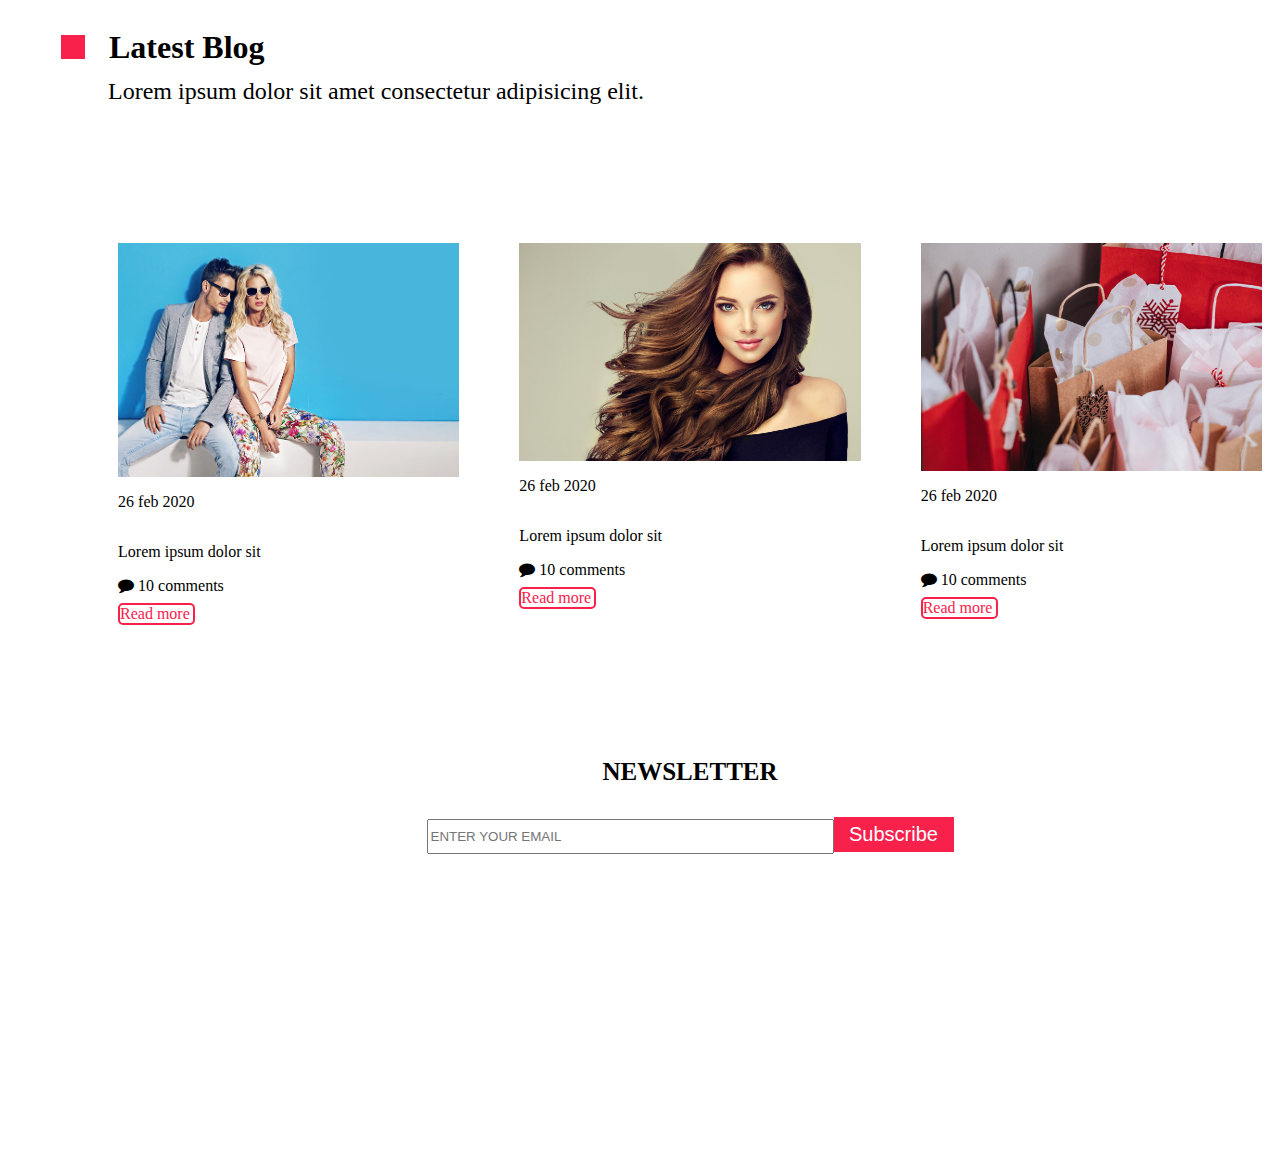
<file: index1/blogpage.html>
<!DOCTYPE html>
<html lang ="en">
    <head>
        <meta charset="UTF-8">
        <meta http-equiv="X-UA-Compatible" content="IE=edge">
        <meta name="viewport" content="width=device-width, initial-scale=1.0">
        <link rel="stylesheet" href="../style/blogstyle.css">
        <title>E commerce web design | shop</title>
      
        <link rel="stylesheet" href="https://cdnjs.cloudflare.com/ajax/libs/font-awesome/4.7.0/css/font-awesome.min.css">
    </head>
    <body>
        <main>
            <div class="container">
                <div class="branding">
                    <div class="box">&nbsp;</div>
                    <h1>Latest Blog</h1>
                </div>
                <div> <h2>Lorem ipsum dolor sit amet consectetur adipisicing elit.</h2></div>
            <div>
                <div class="wrapper">

                    <div class="flex">
                        <img class="img3" src="../assets/images/couples.jpg" alt="">
                        <p>26 feb 2020</p>
                        <p>Lorem ipsum dolor sit</p>
                        <i class="fa fa-comment" aria-hidden="true"> 10 comments</i>
                        <div class="btn" id="Read more">Read more</div>
                    </div>

                        <div class="flex">
                            <img class="img3" src="../assets/images/girl.jpg" alt="">
                            <p>26 feb 2020</p>
                            <p>Lorem ipsum dolor sit</p>
                            <i class="fa fa-comment" aria-hidden="true"> 10 comments</i>
                            <div class="btn" id="Read more">Read more</div>
                        </div>

                            <div class="flex">
                                <img class="img3" src="../assets/images/bags.jpg" alt="">
                                <p>26 feb 2020</p>
                                <p>Lorem ipsum dolor sit</p>
                                <i class="fa fa-comment" aria-hidden="true"> 10 comments</i>
                                <div class="btn" id="Read more">Read more</div>
                            </div>

                            <section id="newsletter">
                                <div class="container">
                                    <h3>NEWSLETTER</h3>
                                    <form>
                                        <input type="email" placeholder="ENTER YOUR EMAIL"><button type="submit" class="button">Subscribe</button>
                                       
                                    </form>
                                </div>
                             </section>
                    </div>
                    
                    

            </div>
               
            </div>
        
        </main>
    </body>
</html>
</file>
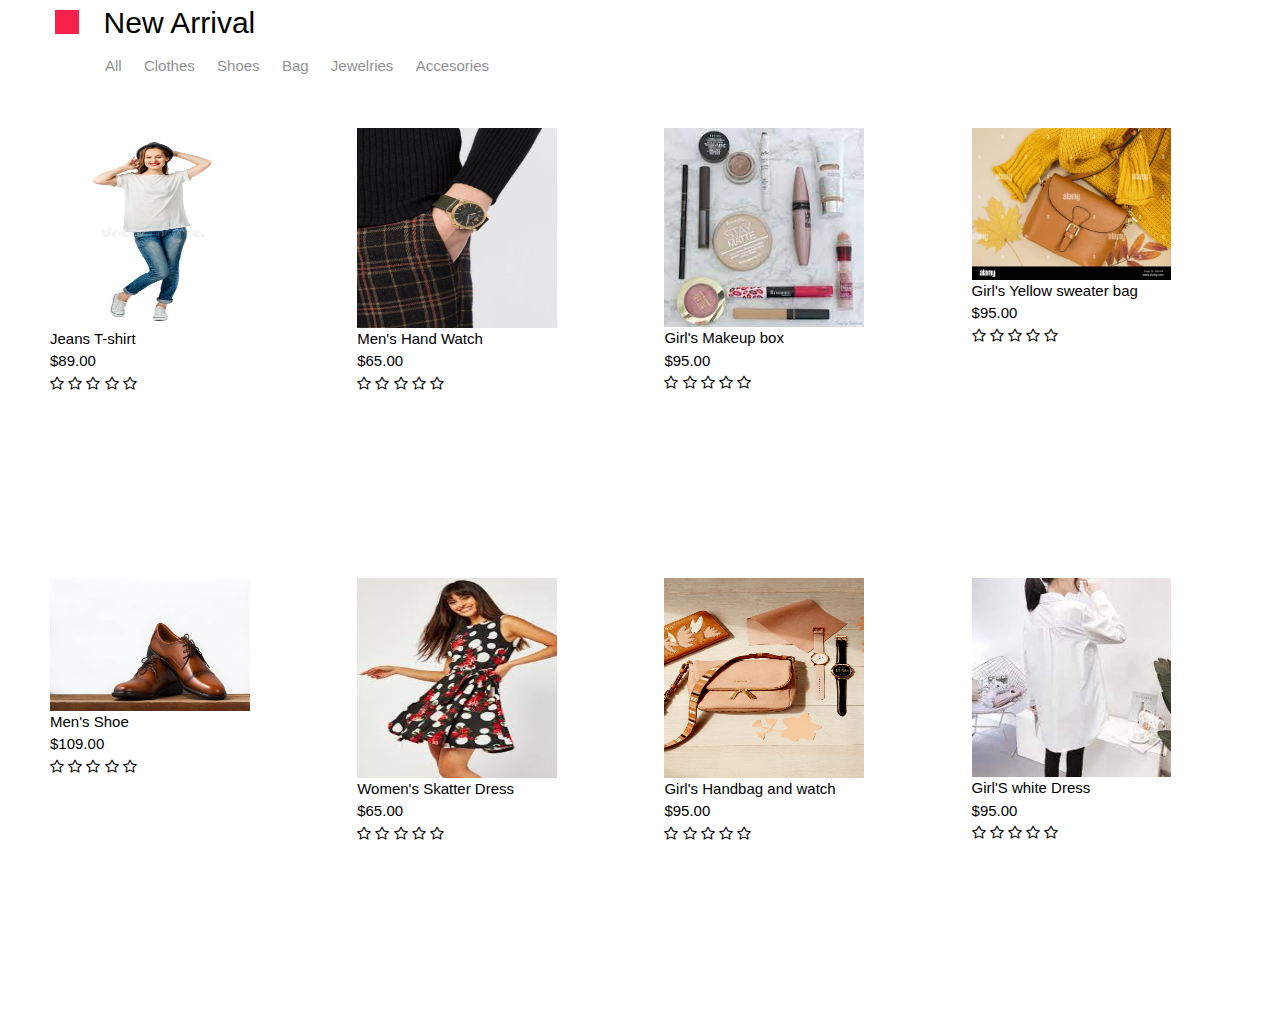
<file: index1/products.html>
<!DOCTYPE html>
<html lang ="en">
    <head>
        <meta charset="UTF-8">
        <meta http-equiv="X-UA-Compatible" content="IE=edge">
        <meta name="viewport" content="width=device-width, initial-scale=1.0">
        <link rel="stylesheet" href="../style/productstyle.css">
        <title>E commerce web design | shop</title>
      
        <link rel="stylesheet" href="https://cdnjs.cloudflare.com/ajax/libs/font-awesome/4.7.0/css/font-awesome.min.css">
    </head>
    <body>
        <main>
            <div class="container">
                <div class="branding">
                    <div class="box">&nbsp;</div>
                    <h1>New Arrival</h1>
                </div>
                <nav class="lists">
                    <ul class="ul-wrap">
                        <li><a href="All.html">All</a></li>
                        <li><a href="Clothes.html">Clothes</a></li>
                        <li><a href="Shoes.html">Shoes</a></li>
                        <li><a href="Bag.html">Bag</a></li>
                        <li><a href="Jewelries.html">Jewelries</a></li>
                        <li><a href="Accesories.html">Accesories</a></li>
                    </ul>
                </nav>

                <div class="wrapper">
                   
                    <div class="d-flex ">
                        <img class="img1" src="../assets/images/jeans.jpg" alt="">
                        <p>Jeans T-shirt</p>
                        <p>$89.00</p>
                        <div>
                            <i class="fa fa-star-o" aria-hidden="true"></i>
                            <i class="fa fa-star-o" aria-hidden="true"></i>
                            <i class="fa fa-star-o" aria-hidden="true"></i>
                            <i class="fa fa-star-o" aria-hidden="true"></i>
                            <i class="fa fa-star-o" aria-hidden="true"></i>
                        </div>
                    </div>   
                    
                    <div class="d-flex">
                        <img class="img1" src="../assets/images/watch.jpg" alt="">
                        <p>Men's Hand Watch</p>
                        <p>$65.00</p>
                        <div>
                            <i class="fa fa-star-o" aria-hidden="true"></i>
                            <i class="fa fa-star-o" aria-hidden="true"></i>
                            <i class="fa fa-star-o" aria-hidden="true"></i>
                            <i class="fa fa-star-o" aria-hidden="true"></i>
                            <i class="fa fa-star-o" aria-hidden="true"></i>
                        </div>
                    </div>   

                    <div class="d-flex">
                        <img class="img1" src="../assets/images/images (2).jpg" alt="">
                        <p>Girl's Makeup box</p>
                        <p>$95.00</p>
                        <div>
                            <i class="fa fa-star-o" aria-hidden="true"></i>
                            <i class="fa fa-star-o" aria-hidden="true"></i>
                            <i class="fa fa-star-o" aria-hidden="true"></i>
                            <i class="fa fa-star-o" aria-hidden="true"></i>
                            <i class="fa fa-star-o" aria-hidden="true"></i>
                        </div>
                    </div>   

                    <div class="d-flex">
                        <img class="img1" src="../assets/images/sweater new.jpeg" alt="">
                        <p>Girl's Yellow sweater bag</p>
                        <p>$95.00</p>
                        <div>
                            <i class="fa fa-star-o" aria-hidden="true"></i>
                            <i class="fa fa-star-o" aria-hidden="true"></i>
                            <i class="fa fa-star-o" aria-hidden="true"></i>
                            <i class="fa fa-star-o" aria-hidden="true"></i>
                            <i class="fa fa-star-o" aria-hidden="true"></i>
                        </div>
                    </div>   

                    <div class="d-flex">
                        <img class="img1" src="../assets/images/shoe.new.jpeg" alt="">
                        <p>Men's Shoe</p>
                        <p>$109.00</p>
                        <div>
                            <i class="fa fa-star-o" aria-hidden="true"></i>
                            <i class="fa fa-star-o" aria-hidden="true"></i>
                            <i class="fa fa-star-o" aria-hidden="true"></i>
                            <i class="fa fa-star-o" aria-hidden="true"></i>
                            <i class="fa fa-star-o" aria-hidden="true"></i>
                        </div>
                    </div>   

                    <div class="d-flex">
                        <img class="img1" src="../assets/images/gown.new.jpeg" alt="">
                        <p>Women's Skatter Dress</p>
                        <p>$65.00</p>
                        <div>
                            <i class="fa fa-star-o" aria-hidden="true"></i>
                            <i class="fa fa-star-o" aria-hidden="true"></i>
                            <i class="fa fa-star-o" aria-hidden="true"></i>
                            <i class="fa fa-star-o" aria-hidden="true"></i>
                            <i class="fa fa-star-o" aria-hidden="true"></i>
                        </div>
                    </div>   

                    <div class="d-flex">
                        <img class="img1" src="../assets/images/hand bag.jpg" alt="">
                        <p>Girl's Handbag and watch</p>
                        <p>$95.00</p>
                        <div>
                            <i class="fa fa-star-o" aria-hidden="true"></i>
                            <i class="fa fa-star-o" aria-hidden="true"></i>
                            <i class="fa fa-star-o" aria-hidden="true"></i>
                            <i class="fa fa-star-o" aria-hidden="true"></i>
                            <i class="fa fa-star-o" aria-hidden="true"></i>
                        </div>
                    </div>   

                    <div class="d-flex">
                        <img class="img1" src="../assets/images/white gown.jpg" alt="">
                        <p>Girl'S white Dress</p>
                        <p>$95.00</p>
                        <div>
                            <i class="fa fa-star-o" aria-hidden="true"></i>
                            <i class="fa fa-star-o" aria-hidden="true"></i>
                            <i class="fa fa-star-o" aria-hidden="true"></i>
                            <i class="fa fa-star-o" aria-hidden="true"></i>
                            <i class="fa fa-star-o" aria-hidden="true"></i>
                        </div>
                    </div>   


                       
                </div>

                

        </main>
    </body>
</html>
</file>
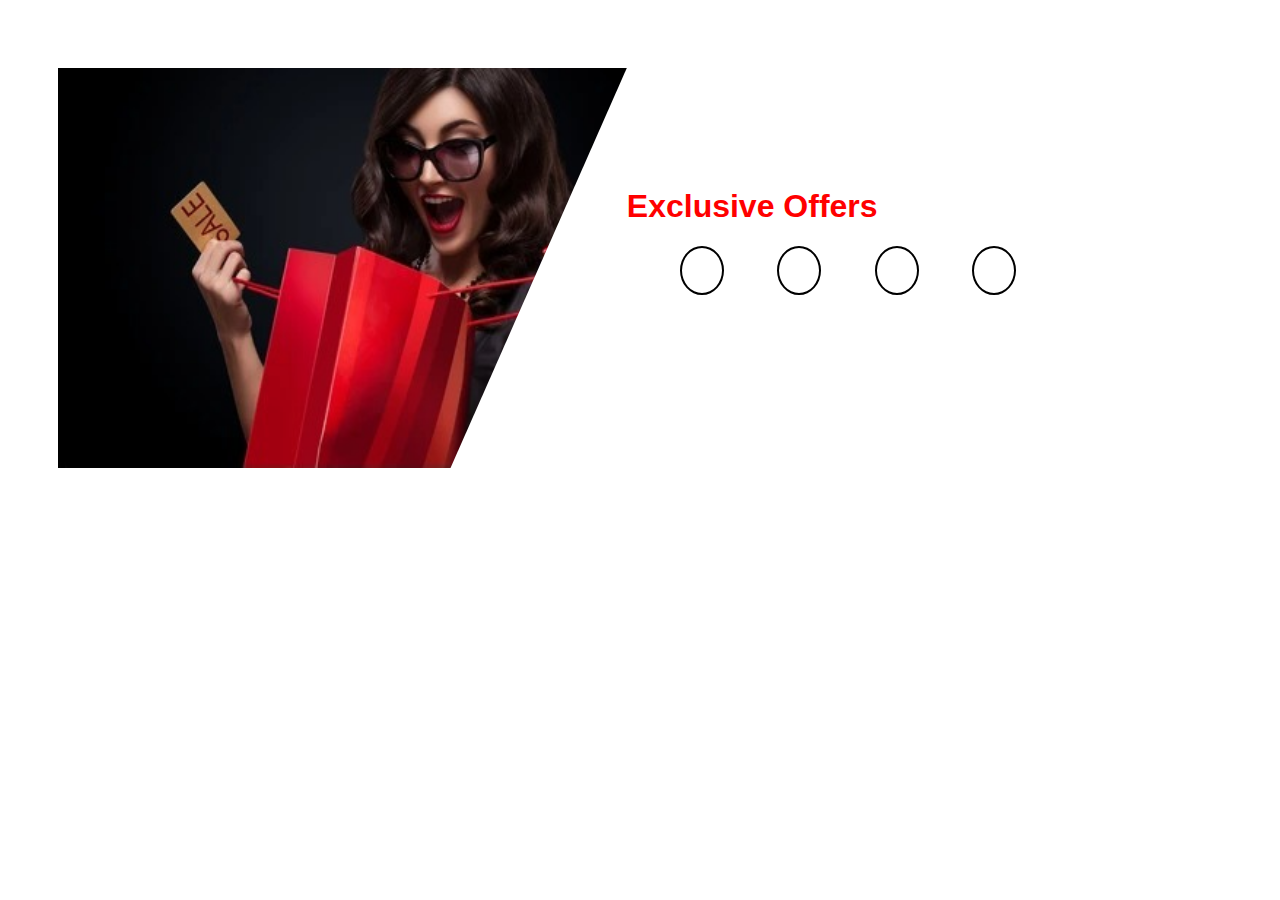
<file: index1/timer.html>
<!DOCTYPE html>
<html lang ="en">
    <head>
        <meta charset="UTF-8">
        <meta http-equiv="X-UA-Compatible" content="IE=edge">
        <meta name="viewport" content="width=device-width, initial-scale=1.0">
        <link rel="stylesheet" href="../style/timer.css">
        <title>E commerce web design | timer</title>
    </head>
    <body>
      <div class="general"><img class="img2" src="../assets/images/new found.jpeg" alt="">
      <div class="box">
        <h1>Exclusive Offers</h1>
       <div class="flex"><div class="circle"></div>
        <div class="circle"></div>
        <div class="circle"></div>
        <div class="circle"></div></div>
      </div>
    </div>
      
    </body>
</html>
</file>
<file: style/blogstyle.css>
.box{
    width: 20px;
    height: 20px;
    border: 2px solid #f8214c;
    background-color: #f8214c;
    margin-top: 27px;
}
.branding{
    display: flex;
    margin-left: 30px;
    /* border: 2px solid black; */
    width: 250px;
    justify-content: space-evenly;
    height: 15px;
    padding-bottom: 20px;
}
h2{
    margin-left: 100px;
    margin-top: 35px;
    font-weight: 200;
    height: 15px;
}
.btn{
    width: 73px;
    height: 20px;
    border-radius: 5px;
    border: 2px #f8214c solid;
    margin: 10px 0;
    cursor: pointer;
    color: #f8214c;
}
.wrapper{
    display: flex;
    height: 100vh;
    width: 100%;
    flex-wrap: wrap;
    margin-left: 50px;
    justify-content: space-evenly;
    margin-top: 150px;
}
.flex{
    display: flex;
    width: 27%;
    height: 200px;
    flex-direction: column;
    justify-content: center;
    text-align: left;
    justify-content: space-around;

}

.img1{
    width: 75%;
    height: 200px

}
.button{
    background-color: #f8214c; 
    width: 120px;
    height: 35px;
    border-radius: 0px;
    border: none;
    font-size: 20px;
    font-weight: 200;
    color: #fff;
    cursor: pointer;
    margin-top: 6px;
  
}
input{
    width: 399px;
    height: 29px;
    margin-top: 5px;
}
h3{
    text-align: center;
    font-weight: bolder;
    font-size: 25px;

}
</file>
<file: style/productstyle.css>
*{
    padding: 0;
    margin: 0;

}

body{
    font-family: Arial, Helvetica, sans-serif;
    font-size: 15px;
    line-height: 1.5;
    padding: 0;
    margin: 0;
    background-color: white;
}
main{
    background-color: white;
    height: auto;
    width: 100%;
    margin: 0 auto;
    
}
.branding{
    display: flex;
    margin-left: 30px;
    /* border: 2px solid black; */
    width: 250px;
    justify-content: space-evenly;
    height: 15px;
    padding-bottom: 20px;
    
}
 .box{
    width: 20px;
    height: 20px;
    border: 2px solid #f8214c;
    background-color: #f8214c;
    margin-top: 10px;
} 
h1{
    margin-top: 0px;
    font-size: 30px;
    font-weight: 200;
}
.list{
    display: flex;
    margin-left: 30px;
    justify-content: space-evenly;
}
.ul-wrap{
    display: flex;
    justify-content: space-between;
    width: 30%;
    margin-top: 20px;
    margin-left: 105px;
    padding-bottom: 50px;
}
li{
    text-decoration: none;
    list-style-type: none;
    
}
li >a{
    text-decoration: none;
    color: #929294;
    font-weight: 200;
}
li >a:hover{
    color: #f8214c;
}


.wrapper{
    display: flex;
    height: 100vh;
    width: 100%;
    flex-wrap: wrap;
    margin-left: 50px;
   
}
.d-flex{
    display: flex;
    width: 24%;
    height: 200px;
    flex-direction: column;
    justify-content: center;
    justify-content: space-evenly;
    text-align: left;
}

.img1{
    width: 65%;
    height: 200px

}

.fa{
    color:black;
}
</file>
<file: style/timer.css>
.img2{
    clip-path: polygon(0 0, 100% 0%, 69% 100%, 0% 100%);
    width: 45%;
    margin-top: 60px;
    margin-left: 50px;
    height: 400px;
}
.time{
    clip-path: circle();
    color:aqua;
}
p{
    color: black;
    border-radius: 30%;
}
/* .circle{
    border: 2px black solid;
    clip-path: circle(12.5% at 51% 49%);
} */
.flex{
    display: flex;
    justify-content: space-evenly;
    
    
}
.box{
    /* border: 6px solid black; */
    width: 35%;
    height: 400px;
    margin-top: 60px;
    /* clip-path: polygon(23% 0, 100% 0, 100% 100%, 0% 100%); */
    color:black;
    
}
.general{
    display: flex;
}
h1{
    color: red;
    margin-top: 120px;
    font-family: Arial, Helvetica, sans-serif;
}
.circle{
    border: 2px black solid;
    border-radius: 50%;
    width: 40px;
    height: 45px;
    
}
</file>
